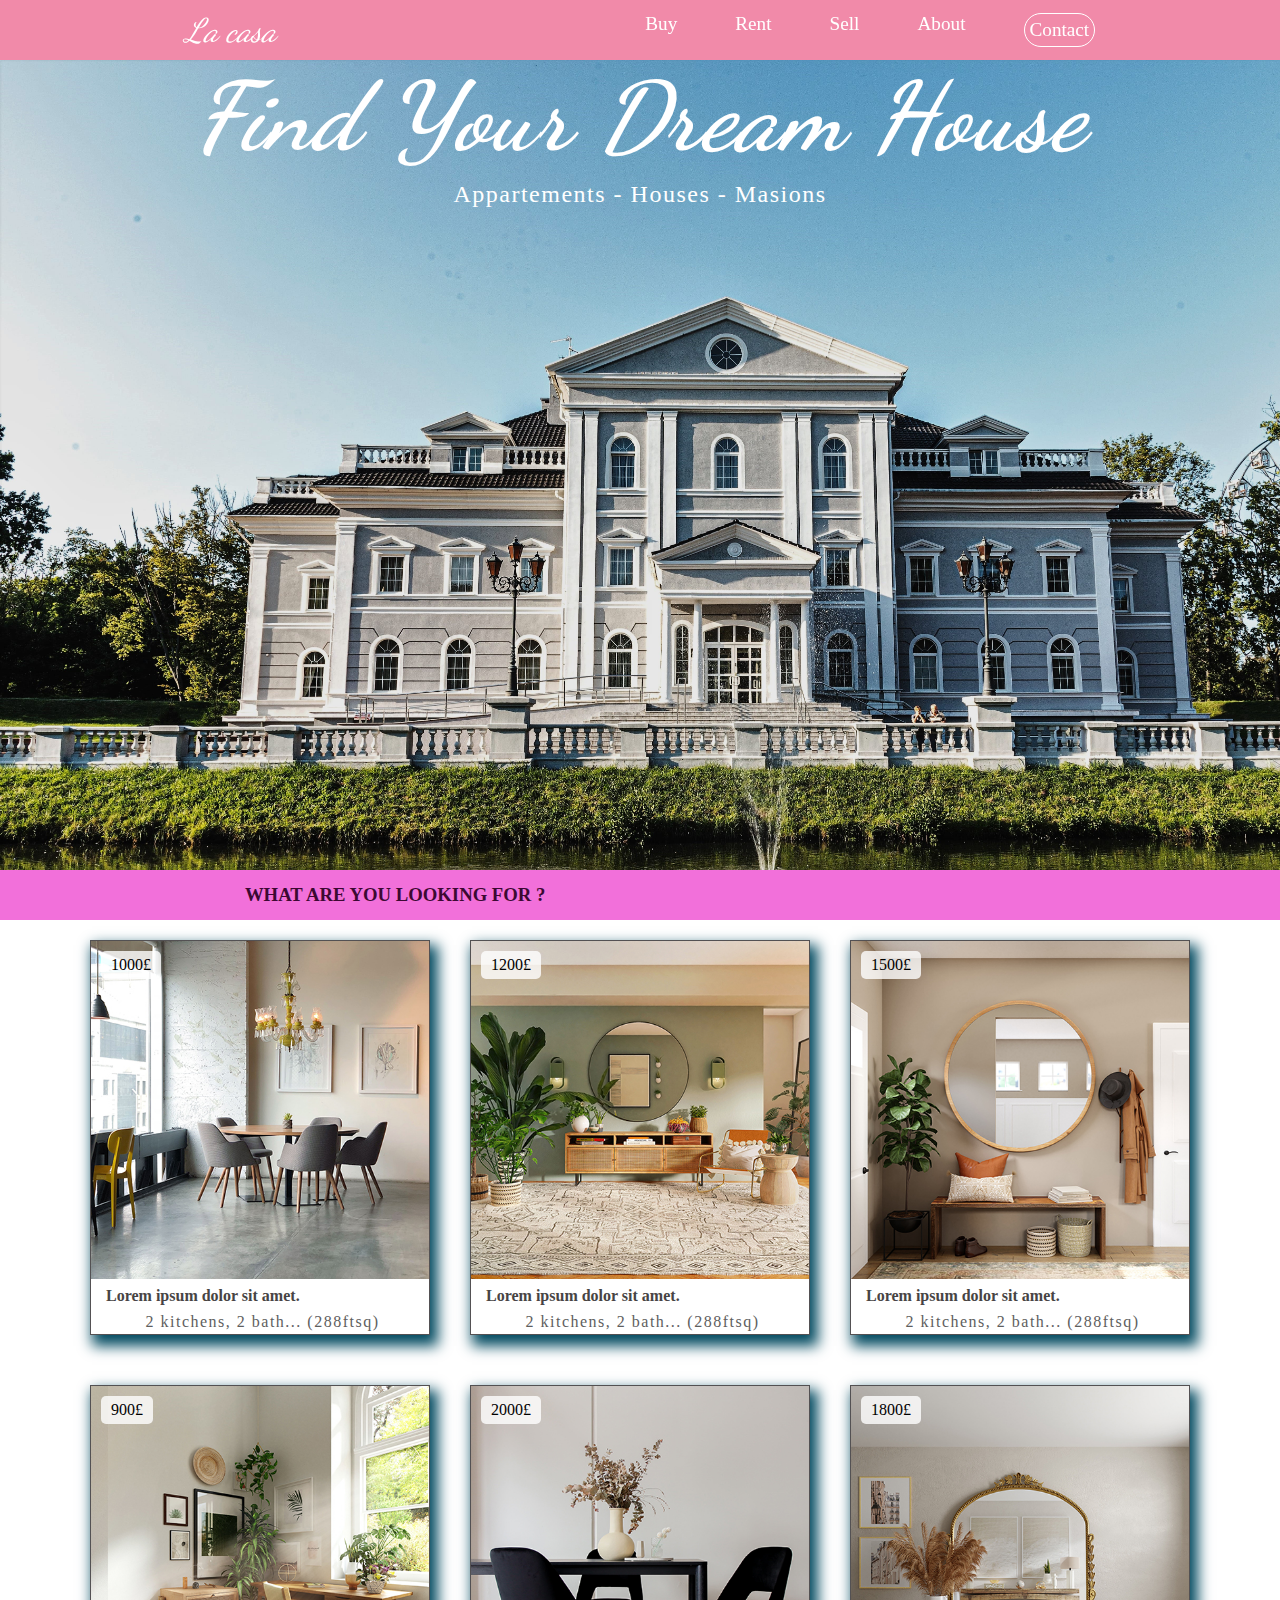
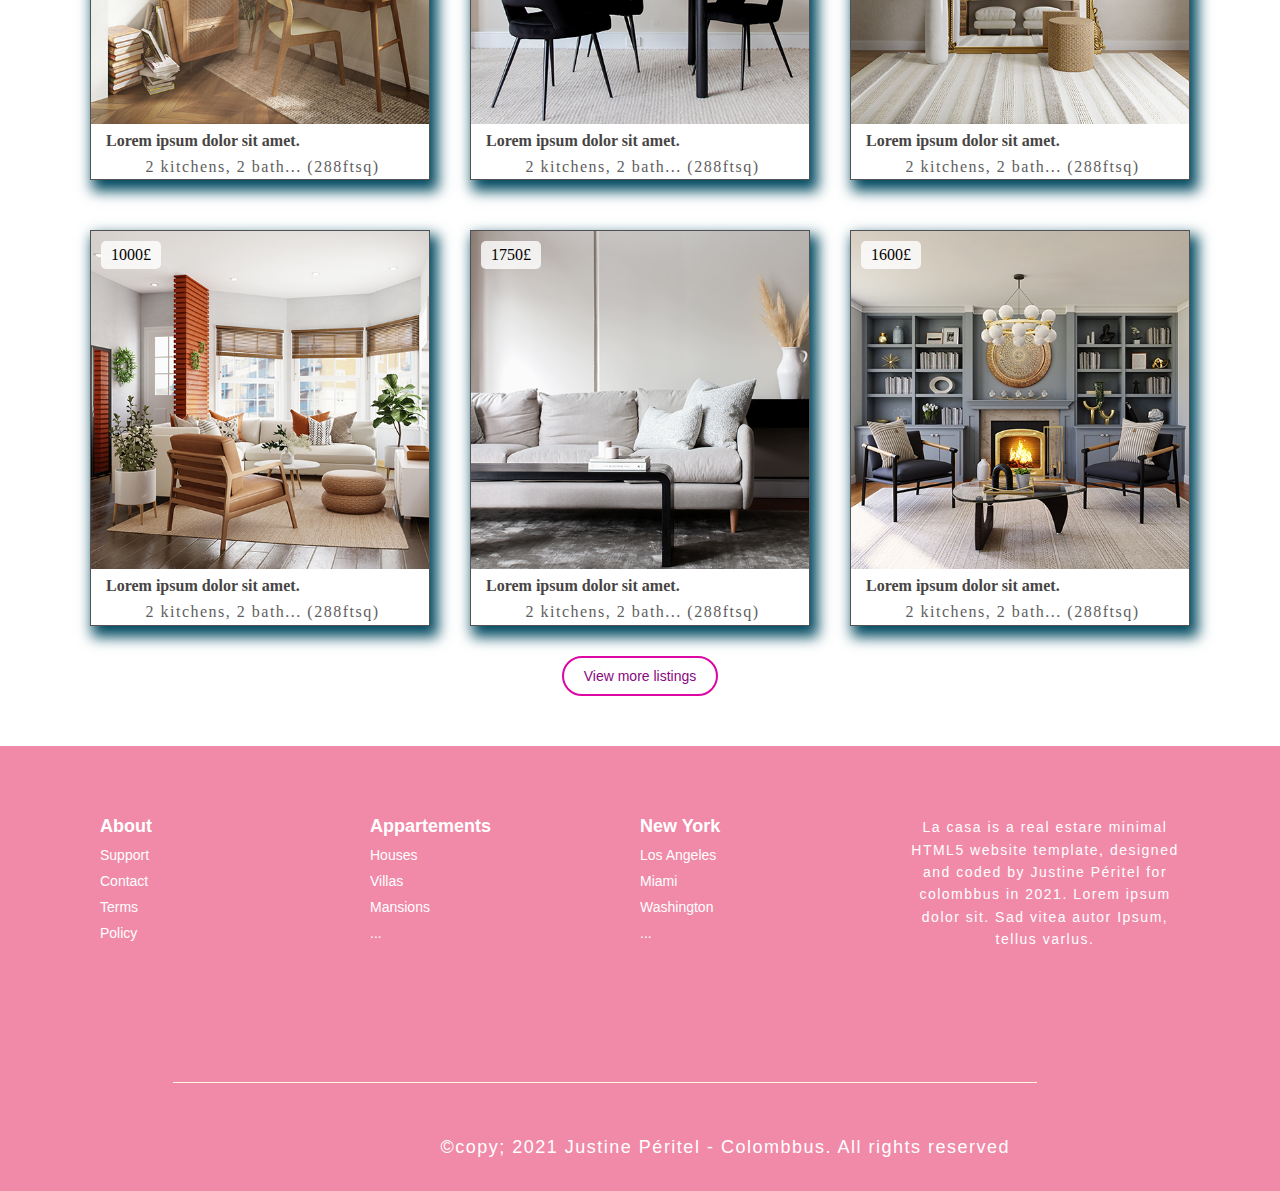
<file: index.html>
<!DOCTYPE html>
<html lang="en">
  <head>
    <meta charset="UTF-8" />
    <meta name="viewport" content="width=device-width, initial-scale=1.0" />
    <link
      rel="stylesheet"
      href="https://cdnjs.cloudflare.com/ajax/libs/font-awesome/6.6.0/css/all.min.css"
      integrity="sha512-Kc323vGBEqzTmouAECnVceyQqyqdsSiqLQISBL29aUW4U/M7pSPA/gEUZQqv1cwx4OnYxTxve5UMg5GT6L4JJg=="
      crossorigin="anonymous"
      referrerpolicy="no-referrer"
    />
    <link rel="stylesheet" href="./docs_css/style.css" />
    <title>Makette la casa</title>
  </head>
  <body>
    <header>
      <nav>
        <div class="logo">
          <a href="#">La casa</a>
        </div>
        <ul>
          <li><a href="#">Buy</a></li>
          <li><a href="#">Rent</a></li>
          <li><a href="#">Sell</a></li>
          <li><a href="#">About</a></li>
          <li class="border"><a href="">Contact</a></li>
        </ul>
      </nav>
      
        <h1>Find Your Dream House</h1>
        <p>Appartements - Houses - Masions</p>
     
    </header>
    <section id="Grid">
      <div class="para">
        <h3>What are you looking for ?</h3>
        <i class="fa-solid fa-gear" style="color: #06686f"></i>
      </div>
      <div class="produits">
        <div class="card">
          <img src="./images/01-img.jpg" alt="image1" />
          <span>1000£</span>
          <h4>Lorem ipsum dolor sit amet.</h4>
          <p>2 kitchens, 2 bath... (288ftsq)</p>
        </div>

        <div class="card">
          <img src="./images/02-img.jpg" alt="image2" />
          <span>1200£</span>
          <h4>Lorem ipsum dolor sit amet.</h4>
          <p>2 kitchens, 2 bath... (288ftsq)</p>
        </div>

        <div class="card">
          <img src="./images/03-img.jpg" alt="image3" />
          <span>1500£</span>
          <h4>Lorem ipsum dolor sit amet.</h4>
          <p>2 kitchens, 2 bath... (288ftsq)</p>
        </div>

        <div class="card">
          <img src="./images/04-img.jpg" alt="image4" />
          <span>900£</span>
          <h4>Lorem ipsum dolor sit amet.</h4>
          <p>2 kitchens, 2 bath... (288ftsq)</p>
        </div>

        <div class="card">
          <img src="./images/05-img.jpg" alt="image5" />
          <span>2000£</span>
          <h4>Lorem ipsum dolor sit amet.</h4>
          <p>2 kitchens, 2 bath... (288ftsq)</p>
        </div>

        <div class="card">
          <img src="./images/06-img.jpg" alt="image6" />
          <span>1800£</span>
          <h4>Lorem ipsum dolor sit amet.</h4>
          <p>2 kitchens, 2 bath... (288ftsq)</p>
        </div>

        <div class="card">
          <img src="./images/07-img.jpg" alt="image7" />
          <span>1000£</span>
          <h4>Lorem ipsum dolor sit amet.</h4>
          <p>2 kitchens, 2 bath... (288ftsq)</p>
        </div>

        <div class="card">
          <img src="./images/08-img.jpg" alt="image8" />
          <span>1750£</span>
          <h4>Lorem ipsum dolor sit amet.</h4>
          <p>2 kitchens, 2 bath... (288ftsq)</p>
        </div>

        <div class="card">
          <img src="./images/09-img.jpg" alt="image9" />
          <span>1600£</span>
          <h4>Lorem ipsum dolor sit amet.</h4>
          <p>2 kitchens, 2 bath... (288ftsq)</p>
        </div>
      </div>
      <div class="button">
        <button>View more listings</button>
      </div>
    </section>
    <footer>
      <div class="footer_container">
            <div class="footer_section">
            <h5>About</h5>
            <ul>
                <li><a href="#">Support</a></li>
                <li><a href="#">Contact</a></li>
                <li><a href="#">Terms</a></li>
                <li><a href="#">Policy</a></li>
            </ul>
            </div>

            <div class="footer_section">
              <h5>Appartements</h5>

              <ul>
                  <li><a href="#">Houses</a></li>
                  <li><a href="#">Villas</a></li>
                  <li><a href="#">Mansions</a></li>
                  <li><a href="#">...</a></li>
              </ul>



          </div>

            <div class="footer_section">
                <h5>New York</h5>

                <ul>
                    <li><a href="#">Los Angeles</a></li>
                    <li><a href="#">Miami</a></li>
                    <li><a href="#">Washington</a></li>
                    <li><a href="#">...</a></li>
                </ul>



            </div>

            <div class="footer_section">
                <p>
                    La casa is a real estare minimal HTML5 website template, designed
                    and coded by Justine Péritel for colombbus in 2021. Lorem ipsum
                    dolor sit. Sad vitea autor Ipsum, tellus varlus.
                </p>
            </div>
      </div>

        <div class="footer_bottom">

            <div class="social_icons">

                <i class="fa-brands fa-facebook-f" style="color: #f0f2f4"></i>

                <i class="fa-brands fa-twitter" style="color: #f0f2f4"></i>

                <i class="fa-brands fa-google" style="color: #f1f4f8"></i>

                <i class="fa-brands fa-skype" style="color: #f7f9fc"></i>



            </div>

            <div class="trait"></div>

            <p>&#169copy; 2021 Justine Péritel - Colombbus. All rights reserved</p>

        </div>
    </footer>
  </body>
</html>
</file>
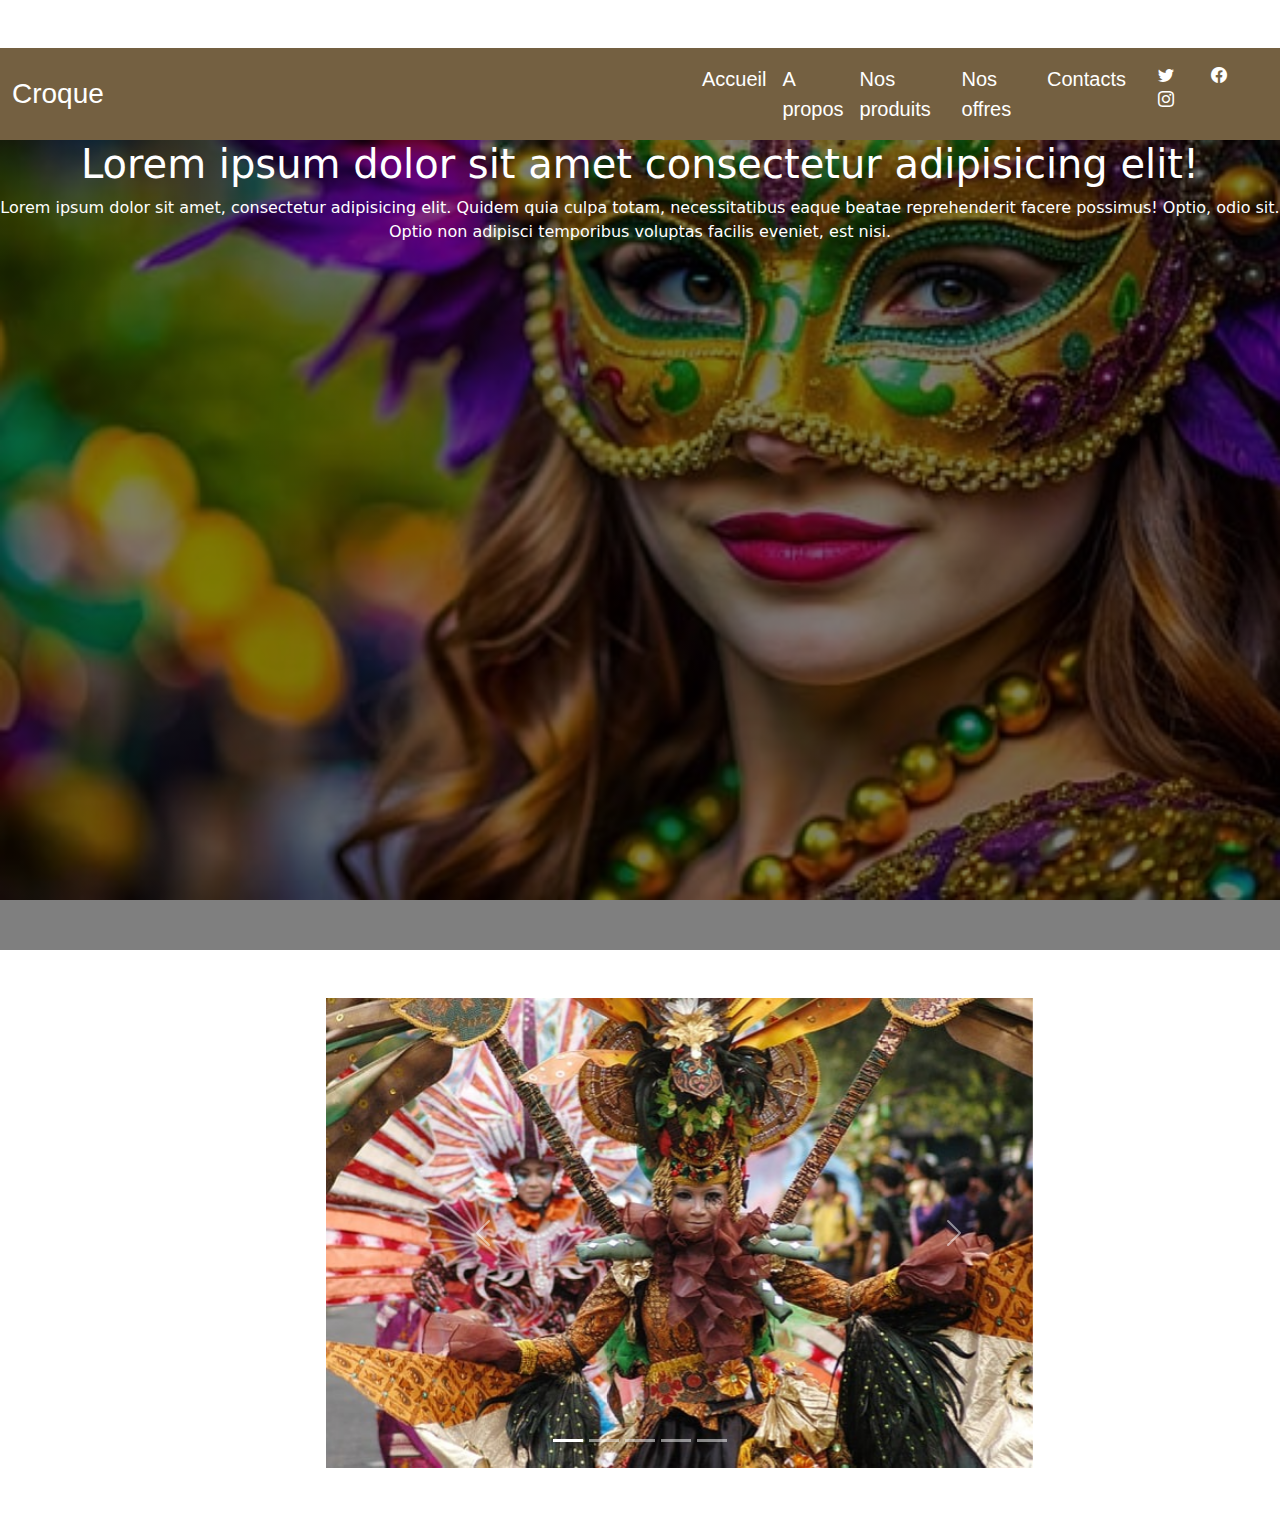
<file: Maquette_robots/index.html>
<!DOCTYPE html>
<html lang="en">
<head>
    <meta charset="UTF-8">
    <meta name="viewport" content="width=device-width, initial-scale=1.0">
    <!-- Link BOOTSTRAP -->
     <link href="https://cdn.jsdelivr.net/npm/bootstrap@5.3.3/dist/css/bootstrap.min.css" rel="stylesheet" integrity="sha384-QWTKZyjpPEjISv5WaRU9OFeRpok6YctnYmDr5pNlyT2bRjXh0JMhjY6hW+ALEwIH" crossorigin="anonymous">
     <!-- Link BOOTSTRAP POUR LES ICONES -->
     <link rel="stylesheet" href="https://cdn.jsdelivr.net/npm/bootstrap-icons@1.11.3/font/bootstrap-icons.min.css">
     <!-- Link de mon css -->
     <link rel="stylesheet" href="./CSS/style.css">
    <title>Documentation</title>
</head>
<body>
    <header>
        <nav class="navigation navbar navbar-expand-lg bg-dark bg-opacity-75 mt-5">
            <div class="container-fluid">
                <a class="logo navbar-brand text-white fs-3  pe-auto" href="#">Croque</a>
                <button class="navbar-toggler" type="button" data-bs-toggle="collapse" data-bs-target="#navbarNavAltMarkup" aria-controls="navbarNavAltMarkup" aria-expanded="false" aria-label="Toggle navigation">
                <span class="navbar-toggler-icon"></span>
                </button>
                <div class="collapse navbar-collapse" id="navbarNavAltMarkup">
                    <div class="navbar-nav ms-auto w-50">
                        
                        <a class="nav-link active text-white fs-5" aria-current="page" href="#">Accueil</a>
                        <a class="nav-link text-white fs-5" href="#">A propos</a>
                        <a class="nav-link text-white fs-5" href="#">Nos produits</a>
                        <a class="nav-link text-white fs-5" href="#">Nos offres</a>
                        <a class="nav-link text-white fs-5" href="#">Contacts</a>

                        <div class="p-2">
                            <i class="bi bi-twitter px-3" style="color:#fff"></i>
                            <i class="bi bi-facebook px-3" style="color:#fff"></i>
                            <i class="bi bi-instagram px-3" style="color:#fff"></i>
                        </div>
                    </div>
                </div>
            </div>
        </nav> 
        <div class="banniere">
            <h1 class="text-white text-center">Lorem ipsum dolor sit amet consectetur adipisicing elit!</h1>
            <p class="text-white w-100 text-center">
                Lorem ipsum dolor sit amet, consectetur adipisicing elit. Quidem quia culpa totam, necessitatibus eaque beatae reprehenderit facere possimus! Optio, odio sit. Optio non adipisci temporibus voluptas facilis eveniet, est nisi.
            </p>
        </div>  
    </header>
    
    <main class="container-fluid">
         <section class="section-carousel py-5">

            <div id="carouselExampleIndicators" class="carousel slide w-100">
                
                    <div class="carousel-indicators">
                        <button type="button" data-bs-target="#carouselExampleIndicators" data-bs-slide-to="0" class="active" aria-current="true" aria-label="Slide 1"></button>
                        <button type="button" data-bs-target="#carouselExampleIndicators" data-bs-slide-to="1" aria-label="Slide 2"></button>
                        <button type="button" data-bs-target="#carouselExampleIndicators" data-bs-slide-to="2" aria-label="Slide 3"></button>

                        <button type="button" data-bs-target="#carouselExampleIndicators" data-bs-slide-to="3" aria-label="Slide 4"></button>

                        <button type="button" data-bs-target="#carouselExampleIndicators" data-bs-slide-to="4" aria-label="Slide 5"></button>


                    </div>
                    <div class="carousel-inner w-75 ms-auto">
                        <div class="carousel-item active w-75">
                        <img src="./images/carnaval-1.jpg" class="d-block w-100" alt="image de personnes avec un costume de carneval">
                        </div>

                        <div class="carousel-item w-75">
                        <img src="./images/carnaval-2.jpg" class="d-block w-100" alt="image de personnes avec un costume de carneval">
                        </div>

                        <div class="carousel-item w-75">
                        <img src="./images/carnaval-3.jpg" class="d-block w-100" alt="image de personnes avec un costume de carneval">
                        </div>

                        <div class="carousel-item w-75">
                        <img src="./images/carnaval-4.jpg" class="d-block w-100" alt="image de personnes avec un costume de carneval">
                        </div>

                        <div class="carousel-item w-75">
                        <img src="./images/carnaval-5.jpg" class="d-block w-100" alt="image de personnes avec un costume de carneval">
                        </div>


                    </div>
                    <button class="carousel-control-prev w-75" type="button" data-bs-target="#carouselExampleIndicators" data-bs-slide="prev">
                        <span class="carousel-control-prev-icon" aria-hidden="true"></span>
                        <span class="visually-hidden">Previous</span>
                    </button>
                    <button class="carousel-control-next w-50" type="button" data-bs-target="#carouselExampleIndicators" data-bs-slide="next">
                        <span class="carousel-control-next-icon" aria-hidden="true"></span>
                        <span class="visually-hidden">Next</span>
                    </button>
            </div>

        </section>


    </main>


















<!-- Deuxiéme Link BOOTSTRAP -->
     <script src="https://cdn.jsdelivr.net/npm/bootstrap@5.3.3/dist/js/bootstrap.bundle.min.js" integrity="sha384-YvpcrYf0tY3lHB60NNkmXc5s9fDVZLESaAA55NDzOxhy9GkcIdslK1eN7N6jIeHz" crossorigin="anonymous"></script>
  </body>
</body>
</html>
</file>
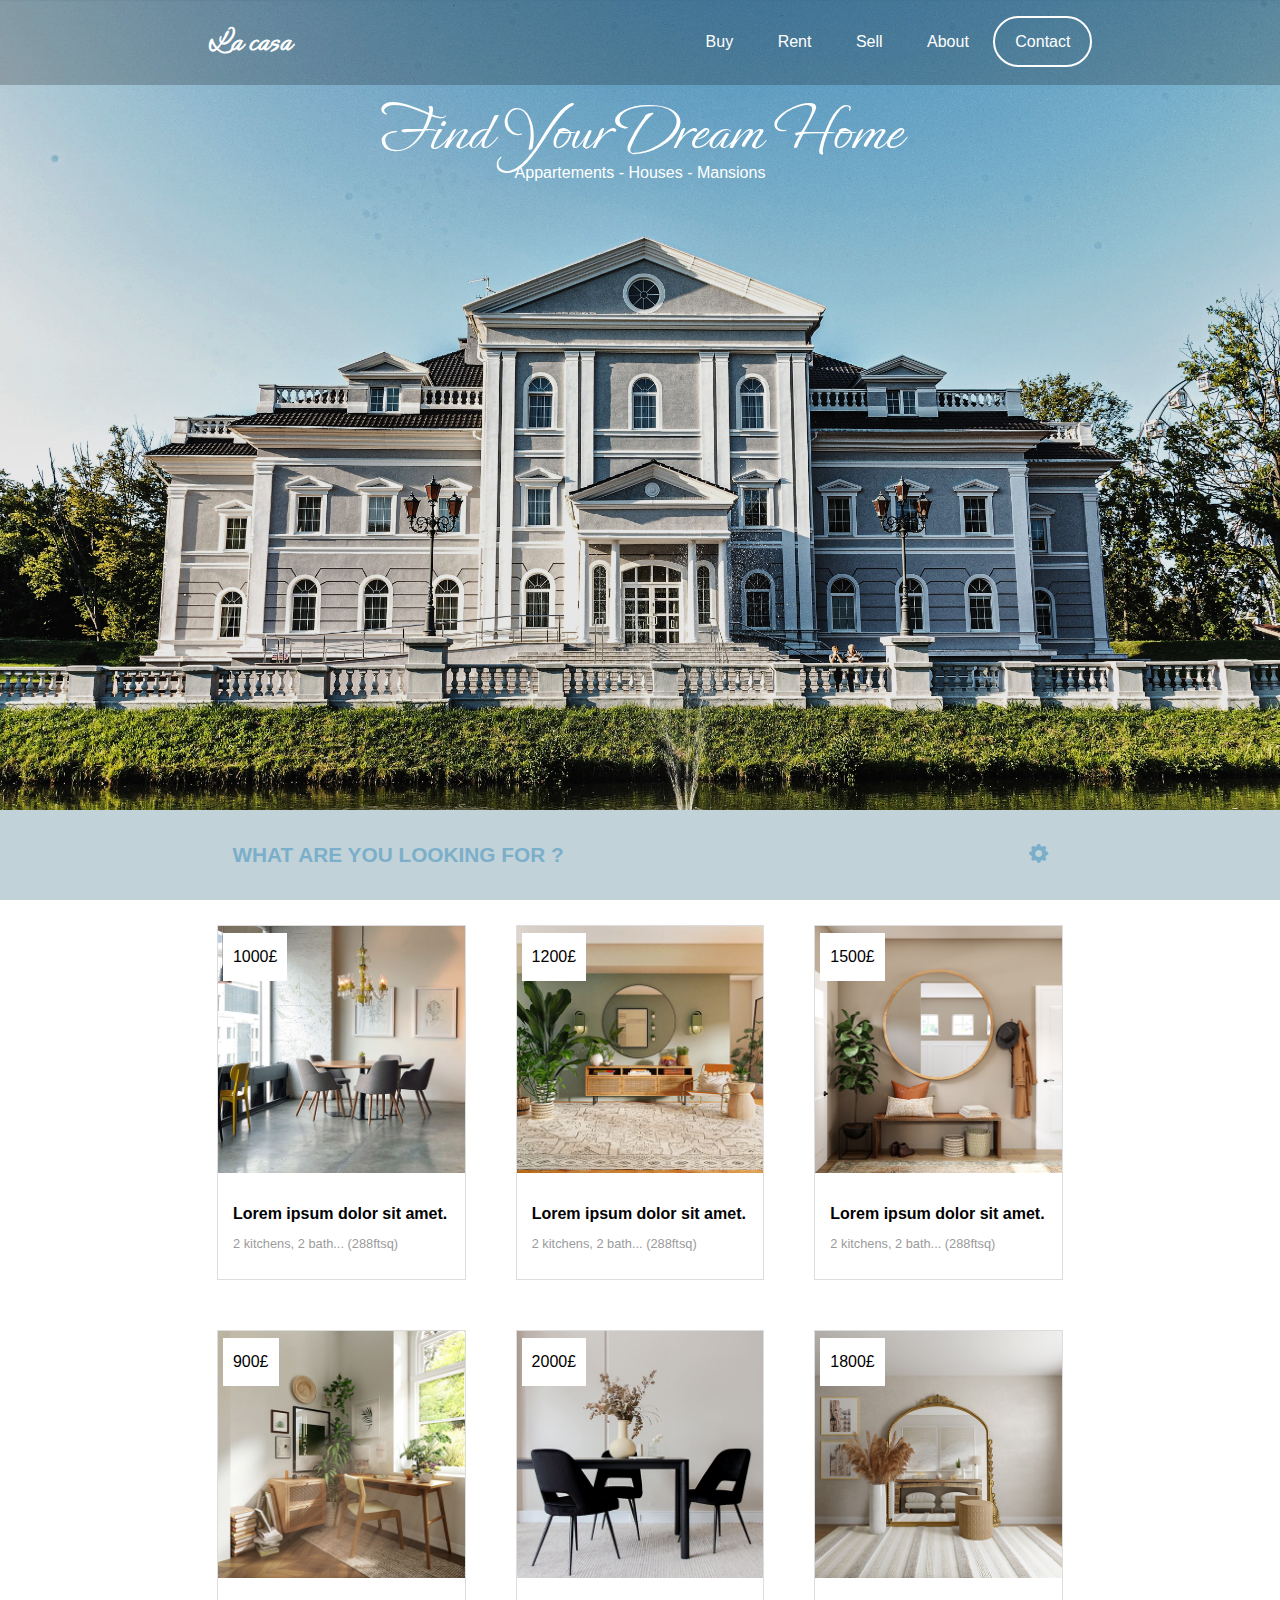
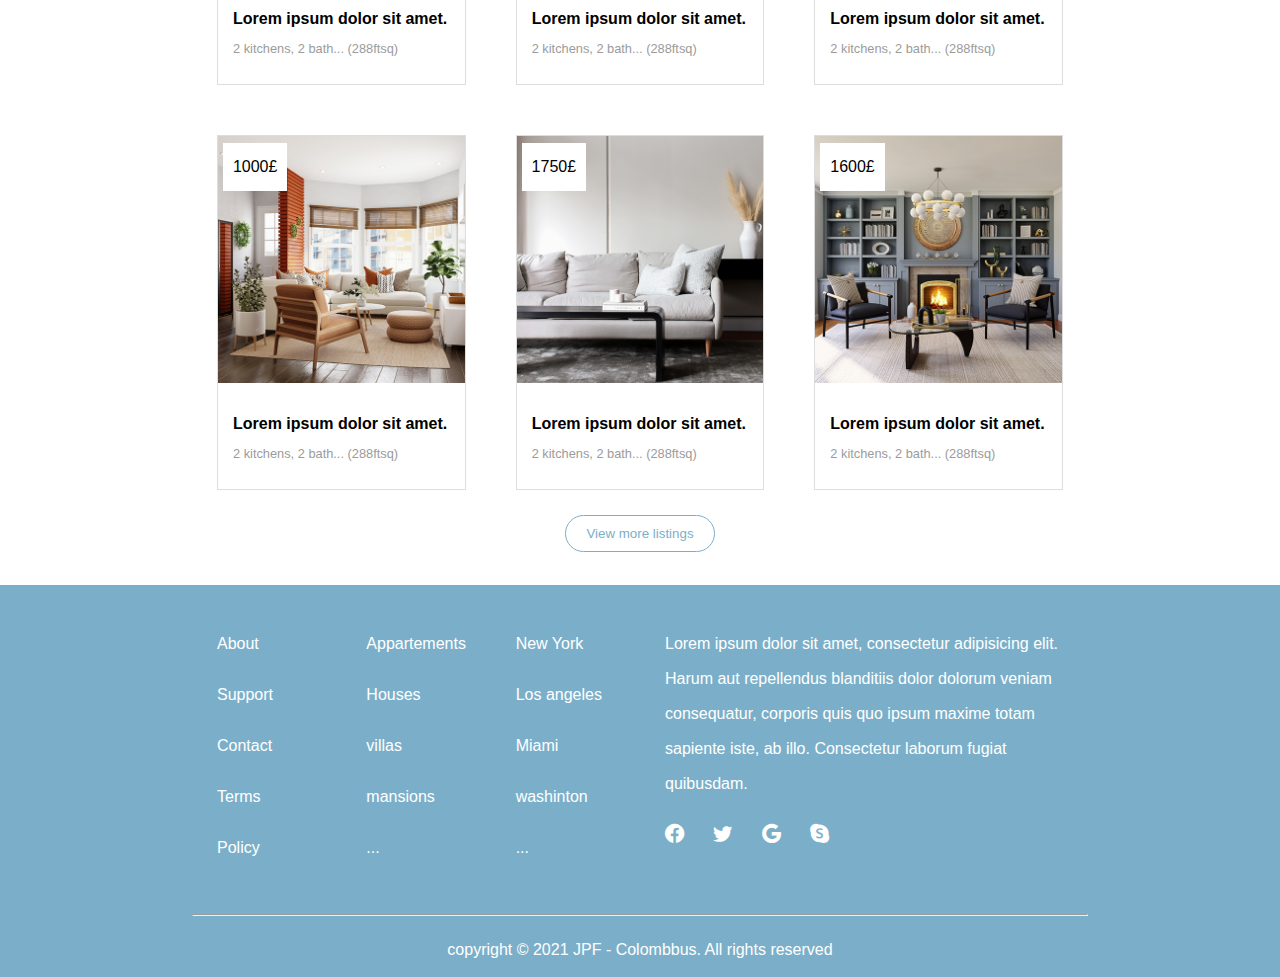
<file: index1.html>
<!DOCTYPE html>
<html lang="fr">
<head>
    <meta charset="UTF-8">
    <meta name="viewport" content="width=device-width, initial-scale=1.0">
    <!-- l'image dans l'onglet -->
    <link rel="shortcut icon" href="./images/icon.png" type="image/x-icon">
    <!-- Google ephesis -->
   <link rel="preconnect" href="https://fonts.googleapis.com">
    <link rel="preconnect" href="https://fonts.gstatic.com" crossorigin>
    <link href="https://fonts.googleapis.com/css2?family=Ephesis&family=Roboto:ital,wght@0,100;0,300;0,400;0,500;0,700;0,900;1,100;1,300;1,400;1,500;1,700;1,900&display=swap" rel="stylesheet">
    
    <link rel="stylesheet" href="https://cdn.jsdelivr.net/npm/bootstrap-icons@1.11.3/font/bootstrap-icons.min.css">
    <link rel="stylesheet" href="./docs_css/style1.css">
    <title>La casa - accueil</title>
</head>
<body>
    <header>
        <div id="navigation">
            <h1><a href="#">La casa</a></h1>
            <nav>
                <a href="#">Buy</a>
                <a href="#">Rent</a>
                <a href="#">Sell</a>
                <a href="#">About</a>
                <a href="#">Contact</a>
            </nav>
        </div>
        <div id="en-tete">
            <h2>Find your dream home</h2>
            <p>Appartements - Houses - Mansions</p>
        </div>
    </header>
    <!-- PARTIE RECHERCHE -->
    <section id="recherche">
       <P> What are you looking for ?</P>
       <i class="bi bi-gear-fill"></i>
    </section>
    <!-- partie principale -->
    <main class="conteneur">
        <section class="row">
            <article class="col-4">
                <div>
                    <img src="./images/01-img.jpg" alt="image d'illustration">
                    <div class="prix">1000£</div>
                    <div class="texte">
                        <h2>Lorem ipsum dolor sit amet.</h2>
                        <p>2 kitchens, 2 bath... (288ftsq)</p>
                    </div>
                </div>
            </article>
            <article class="col-4">
                <div>
                    <img src="./images/02-img.jpg" alt="image d'illustration">
                    <div class="prix">1200£</div>
                    <div class="texte">
                         <h2>Lorem ipsum dolor sit amet.</h2>
                         <p>2 kitchens, 2 bath... (288ftsq)</p>
                    </div>
                </div>
            </article>
            <article class="col-4">
                <div>
                    <img src="./images/03-img.jpg" alt="image d'illustration">
                    <div class="prix">1500£</div>
                    <div class="texte">
                         <h2>Lorem ipsum dolor sit amet.</h2>
                         <p>2 kitchens, 2 bath... (288ftsq)</p>
                    </div>
                </div>
            </article>
            <article class="col-4">
                <div>
                    <img src="./images/04-img.jpg" alt="image d'illustration">
                    <div class="prix">900£</div>
                    <div class="texte">
                         <h2>Lorem ipsum dolor sit amet.</h2>
                         <p>2 kitchens, 2 bath... (288ftsq)</p>
                    </div>
                </div>
            </article>
            <article class="col-4">
                <div>
                    <img src="./images/05-img.jpg" alt="image d'illustration">
                    <div class="prix">2000£</div>
                    <div class="texte">
                         <h2>Lorem ipsum dolor sit amet.</h2>
                         <p>2 kitchens, 2 bath... (288ftsq)</p>
                    </div>
                </div>
            </article>
            <article class="col-4">
                <div>
                    <img src="./images/06-img.jpg" alt="">
                    <div class="prix">1800£</div>
                    <div class="texte">
                         <h2>Lorem ipsum dolor sit amet.</h2>
                         <p>2 kitchens, 2 bath... (288ftsq)</p>
                    </div>
                </div>
            </article>
            <article class="col-4">
                <div>
                    <img src="./images/07-img.jpg" alt="image d'illustration">
                    <div class="prix">1000£</div>
                    <div class="texte">
                         <h2>Lorem ipsum dolor sit amet.</h2>
                         <p>2 kitchens, 2 bath... (288ftsq)</p>
                    </div>
                </div>
            </article>
            <article class="col-4">
                <div>
                    <img src="./images/08-img.jpg" alt="image d'illustration">
                    <div class="prix">1750£</div>
                    <div class="texte">
                         <h2>Lorem ipsum dolor sit amet.</h2>
                         <p>2 kitchens, 2 bath... (288ftsq)</p>
                    </div>
                </div>
            </article>
            <article class="col-4">
                <div>
                    <img src="./images/09-img.jpg" alt="image d'illustration">
                    <div class="prix">1600£</div>
                    <div class="texte">
                         <h2>Lorem ipsum dolor sit amet.</h2>
                         <p>2 kitchens, 2 bath... (288ftsq)</p>
                    </div>
                </div>
            </article>
        </section>
        <!-- le button -->
        <div class="more">
            <button>View more listings</button>
        </div>
    </main>
    <!-- FOOTER -->
    <footer>
        <div class="conteneur">
            <div class="row">
                <div class="col-2">
                    <p><a href="">About</a></p>
                    <p><a href="">Support</a></p>
                    <p><a href="">Contact</a></p>
                    <p><a href="">Terms</a></p>
                    <p><a href="">Policy</a></p>
                </div>
                <div class="col-2">
                    <p><a href="">Appartements</a></p>
                    <p><a href="">Houses</a></p>
                    <p><a href="">villas</a></p>
                    <p><a href="">mansions</a></p>
                    <p><a href="">...</a></p>
                </div>
                <div class="col-2">
                    <p><a href="">New York</a></p>
                    <p><a href="">Los angeles</a></p>
                    <p><a href="">Miami</a></p>
                    <p><a href="">washinton</a></p>
                    <p><a href="">...</a></p>
                </div>
                <div class="col-6">
                   <p>Lorem ipsum dolor sit amet, consectetur adipisicing elit. Harum aut repellendus blanditiis dolor dolorum veniam consequatur, corporis quis quo ipsum maxime totam sapiente iste, ab illo. Consectetur laborum fugiat quibusdam.</p>
                    <p>
                        <a href=""><i class="bi bi-facebook"></i></a>
                        <a href=""><i class="bi bi-twitter"></i></a>
                        <a href=""><i class="bi bi-google"></i></a>
                        <a href=""><i class="bi bi-skype"></i></a>

                    </p>
                </div>
            </div>
            <hr>
            <p class="copyright">copyright &copy; 2021 JPF - Colombbus. All rights reserved</p>
        </div>

    </footer>
    
</body>
</html>
</file>
<file: docs_css/style.css>
@import url("https://fonts.googleapis.com/css?family=Advent+Pro|Dancing+Script&display=swap");
* {
  margin: 0;
  padding: 0;
  box-sizing: border-box;
}
body {
  padding-top: 60px; /* Ajuster le padding selon la hauteur de la nav */
}

header ul li {
  list-style-type: none;
  display: flex;
  justify-content: space-between;
  /* margin-right: 20px; */
}
header li.border {
  border-radius: 20px;
  padding: 5px;
  border: 1.5px solid white;
}
header ul {
  width: 450px;
  display: flex;
  justify-content: space-between;
}
header a {
  text-decoration: none;
  color: #fff;
  font-size: 1.2em;
}
/* pour le logo la casa */
nav div.logo {
  font-size: 1.7em;
  font-style: italic;
  font-family: "Dancing Script", cursive;
}

header nav {
  position: fixed;
  top: 0;
  left: 0;
  width: 100%;
  z-index: 1000;
  background-color: rgba(234, 80, 126, 0.667);
  backdrop-filter: blur(10px);
  height: 60px; /* pour garder la hauteur de la navigation */
  display: flex;
  display: flex;
  justify-content: space-around;
  align-items: center;
}
/* Une transition */
nav a {
  transition: 0.5s ease-out;
  cursor: pointer;
}

nav a:hover {
  background-color: rgba(103, 7, 95, 0.712);
  border-radius: 10px;
  padding: 10px;
}
header {
  background: url(../images/bg.jpg);
  background-size: cover;
  height: 90vh;
}
header h1,
p {
  text-align: center;
  color: #fff;
  letter-spacing: 1.5px;
}
header p {
  text-align: center;
  font-size: 1.5em;
}
header h1 {
  text-align: center;
  font-style: italic;
  font-family: "Dancing Script", cursive;
  font-size: 6em;
}
h1 {
  transition: 0.7s ease-out;
  cursor: pointer;
}
h1:hover {
  color: rgb(202, 21, 139);
  transform: scale(1.07);
}

/* POUR LA SECTION */
section div.para {
  text-transform: uppercase;
  color: rgb(60, 9, 50);
  background-color: rgb(242, 112, 218);
  height: 50px;
  font-weight: bold;
}
/* pour les positions */
section div.para {
  display: flex;
  justify-content: space-around;
  flex-direction: row;
  align-items: center;
}
/* Pour la SECTION GRID */
.produits {
  display: grid;
  grid-template-columns: repeat(3, 1fr); /* 3 colonnes égales*/
  gap: 30px 40px;
  margin-left: 90px;
  margin-right: 90px;
}
/* GRID image */
.produits img {
  width: 100%;
}
.produits div.card {
  transition: 0.7s ease-out;
  cursor: pointer;
}

.card {
  position: relative;
  background-color: #fff;
  border: 1px solid rgb(83, 81, 83);
  margin-top: 20px;
  /* border-radius: 10px; */
  box-shadow: 5px 8px 13px 3px rgb(3, 75, 97);
}
.produits div.card:hover {
  transform: scale(1.07);
  box-shadow: 5px 8px 13px 3px rgb(184, 45, 226);
}
div.card span {
  position: absolute;
  top: 10px;
  left: 10px;
  background-color: rgba(255, 255, 255, 0.8);
  padding: 5px 10px;
  font-size: 16px;
  border-radius: 5px;
}
.produits h4,
p {
  line-height: 1.6;
}
.produits h4 {
  margin-left: 15px;
  color: #474444;
}
.produits p {
  margin-left: 5px;
  color: #5e5e5e;
}
.button {
  height: 90px;
  display: flex;
  justify-content: space-evenly;
  margin-top: 30px;
}
button {
  position: absolute;
  padding: 10px 20px;
  border-radius: 20px 20px 20px 20px;
  border: 2px solid rgb(221, 8, 161);
  font-size: 14px;
  background: transparent;
  color: rgb(137, 8, 126);
  overflow: hidden;
}
button {
  transition: 0.7s ease-out;
  cursor: pointer;
}
button:hover {
  transform: scale(1.07);
  border-radius: 5px;
  padding: 10px;
  box-shadow: 5px 8px 13px 3px rgb(25, 3, 57);
}
/* partie FOOTER */
/* Pour le trait */

footer {
  background-color: rgba(234, 80, 126, 0.667);
  color: #fff;
  padding: 20px 0;
  font-size: 14px;
  font-family: Arial, sans-serif;
}
.footer_container {
  display: flex;
  justify-content: space-evenly;
  padding: 0 50px;
  align-items: flex-end;
  margin: 50px;
}
.footer_section {
  width: 40%;
}
.footer_section h5 {
  font-size: 18px;
  margin-bottom: 10px;
}
.footer_section ul {
  list-style: none;
  padding: 0;
}
.footer_section ul li {
  /* pour mettre de l'espace entre les li */
  margin-bottom: 10px;
}
.footer_section ul li a {
  text-decoration: none;
  color: #fff;
}
/* Pour ne pas cibler l'élément P  */
.footer_bottom:not(.trait p) {
  display: flex;
  justify-content: space-between;
  padding: 10px 150px;
  margin-right: 70px;
  flex-direction: column;
  align-items: flex-end;
  font-size: 18px;
}
.social_icons i {
  padding: 10px;
}
div.trait {
  height: 1px;
  width: 95%;
  background-color: #fffae1;
  margin: 50px auto;
}
.footer_bottom p {
  padding: 0 50px;
  display: flex;
  align-items: center;
}
footer a {
  transition: 0.5s ease-out;
  cursor: pointer;
}

footer a:hover {
  background-color: rgba(81, 97, 99, 0.601);
  border-radius: 5px;
  padding: 10px;
  box-shadow: 5px 8px 13px 3px rgb(25, 3, 57);
}

/* MEDIAQUERIE */

/* Pour les écrans de moins de 768px */
@media screen and (max-width: 768.98px) {
  header {
    background: url(../images/bg.jpg);
    height: 300px;
  }
  .produits {
    grid-template-columns: repeat(2, 1fr); /*Passer à 2 colonnes*/
  }
  div.card span {
    font-size: 14px;
    top: 5px;
    left: 5px;
  }
}

@media screen and (max-width: 600.98px) {
  header {
    background: url(../images/bg.jpg);
    height: 200px;
    background-size: contain;
  }
}

/* Pour les écrans de moins de 600px (mobiles) */
@media screen and (max-width: 600.98px) {
  .produits {
    grid-template-columns: 1fr; /* une seule colonne sur mobile*/
  }
  header h1 {
    font-size: 3em; /* Réduire la taille du titre */
  }
  div.card span {
    font-size: 12px;
    top: 3px;
    left: 3px;
    padding: 3px 6px;
  }
}
</file>
<file: Maquette_robots/CSS/style.css>
@import url('https://fonts.googleapis.com/css2?family=Merriweather+Sans:ital,wght@0,300..800;1,300..800&family=Redressed&display=swap');
*{
    margin: 0;
    padding: 0;
    box-sizing: border-box;
}
header{
    .logo {
        font-family: 'Redressed', sans-serif;
        transition: 0.5s ease-out;

        &:hover {
            transform: scale(1.06);
            cursor: pointer;
        }
    }
    .nav-link{
        transition: 0.7s ease-out;
        cursor: pointer;
        font-family: 'Merriweather', sans-serif;

    &:hover{
        transform: scale(1.07);
        background-color: rgba(150, 107, 73, 0.75);
        border-radius: 15px 0 15px 0;
    }
    }
 .bg-dark{
         background-color: rgba(69, 43, 2, 0.75) !important;
 }
 
 .banniere {
    background:  linear-gradient(rgba(0, 0, 0, 0.5),rgba(0, 0, 0, 0.5)), url(../images/Banniere-2.jpg) center center no-repeat fixed;
    background-size: cover;
    height: 90vh;

 }

}
</file>
<file: docs_css/style1.css>
* {
    /* margin: 0;
    padding: 0; */
    box-sizing: border-box;
}
body {
    margin: 0;
    padding: 0;
    font-family: Verdana, Geneva, Tahoma, sans-serif;
}
.col-1 {
  width: 8.333333%;
  padding: 25px
}
.col-2 {
  width: 16.6666%;
  padding: 25px
}
.col-3 {
  width: 25%;
  padding: 25px
}
.col-4 {
  width: 33.333333%;
  padding: 25px
}
.col-5 {
  width: 41.6666666%;
  padding: 25px
}
.col-6 {
  width: 50%;
  padding: 25px
}
.col-7 {
  width: 58.333333%;
  padding: 25px
}
.col-8 {
  width: 66.666666%;
  padding: 25px
}
.col-9 {
  width: 75%;
  padding: 25px
}
.col-10 {
  width: 83.333333%;
  padding: 25px
}
.col-11 {
  width: 91.666666%;
  padding: 25px
}
.col-12 {
  width: 100%;
  padding: 25px
}
img {
    /* toute les images ont une taille maxi qui est celle de leur parent */
    max-width: 100%;
}
/* mes couleurs en variables */
:root {
    --blanc: #fff;
    --gris-clair: #ddd;
    --gris-transparent: rgba(0, 0, 0, 0.212);
    --gris: rgb(155, 155, 155);
    --gris-foncé: rgb (94, 94, 94);
    --bleu-clair: #c1d2d9;
    --bleu-foncé: #7bafc9;
    --orange: orange;
}
/* header */
header {
    background-image: url(../images/bg.jpg);
    background-size: cover;  /* on couvre tout notre header */
   background-position: center; /*  on centre l'image */
    height: 90vh; /* on ne répéte pas l'image  vh signifie View port height -> cela veut dire qu'il représent 90% de la hauteur de l'écran de l'utilisateur, peu importe la taille de son écran*/
    background-repeat: no-repeat;
}
header h1 a{
  font-family: 'ephesis', cursive;
}
header div#navigation{
    /* height: 4rem; */
    display: flex;
    justify-content: space-around;
    align-items: center;
    background-color: var(--gris-transparent);
}
header a {
    color: var(--blanc);
    text-decoration: none;
    padding: 15px 20px;
    border-radius: 30px;
    transition: 2s ease; /* la transition arrive en douceur */
}
header nav a:last-of-type {
    border: 2px solid var(--blanc);
}
header nav a:hover{
    background-color: var(--bleu-foncé);
}
/* header H2 et le P */
header #en-tete {
    text-align: center;
    color: var(--blanc);
}
#en-tete h2 {
    text-transform: capitalize; /* pour les premier léttres */
    font-size: 4em;
    font-weight: lighter;
    line-height: 1em;
    margin: 15px 0 0 0;
    font-family: 'ephesis', cursive;
}
#en-tete p {
    margin: 0;
}
/* PARTIE RECHERCHE  */
#recherche {
    height: 10vh;
    background-color: var(--bleu-clair);
    color: var(--bleu-foncé);
    display: flex;
    justify-content: space-around;
    align-items: center;
}
#recherche p{
    font-weight: 600;
    font-size: 1.3em;
    text-transform: uppercase;
}
#recherche i {
    font-size: 1.2em;
}
/* LA PARTIE MAIN */

/* Rangée et colonne  */
.row {
    display: flex;
    flex-wrap: wrap;
}
.conteneur {
    width: 70%;
    /* border: 2px solid red; */
    margin: 0 auto;
}
article div{
    border: 1px solid var(--gris-clair);
    position: relative;
}
.prix {
    position: absolute;
    top: 2%;
    left: 2%;
    background-color: var(--blanc);
    border: none;
    padding: 15px 10px;
    
}
.texte {
    border: none;
    padding: 15px;
}
.texte h2{
  color: var(--gris-foncé);
  font-size: 1em;
}
.texte p {
  color: var(--gris);
  font-size: 0.8em;
}
/*  le button voir plus */
.more {
  text-align: center;
  /* border: 1px solid purple; */
  height: 70px;
}
.more button {
  padding: 10px 20px;
  border-radius: 50px;
  background-color: transparent;
  color: var(--bleu-foncé);
  border: 1px solid var(--bleu-foncé);
  cursor: pointer;
  transition: 1s;
}
.more button:hover{
  background-color: var(--bleu-foncé);
  color: var(--blanc);
}

/* LE FOOTER */
footer {
  /* border: 2px solid red; */
  background-color: var(--bleu-foncé);
  color: var(--blanc);
  height: fit-content; /* la taille s'adapte au contenu */
}

footer a{
 color: var(--blanc);
 text-decoration: none;

}
footer a:hover{
  color: var(--orange);
}
footer p{
  line-height: 35px;
}
footer i {
  font-size: 1.2em;
  padding-right: 25px;
}
footer hr {
  color: var(--blanc);
}
.copyright {
  text-align: center;
  padding-bottom: 10px;
  margin-bottom: 0;
}
</file>
